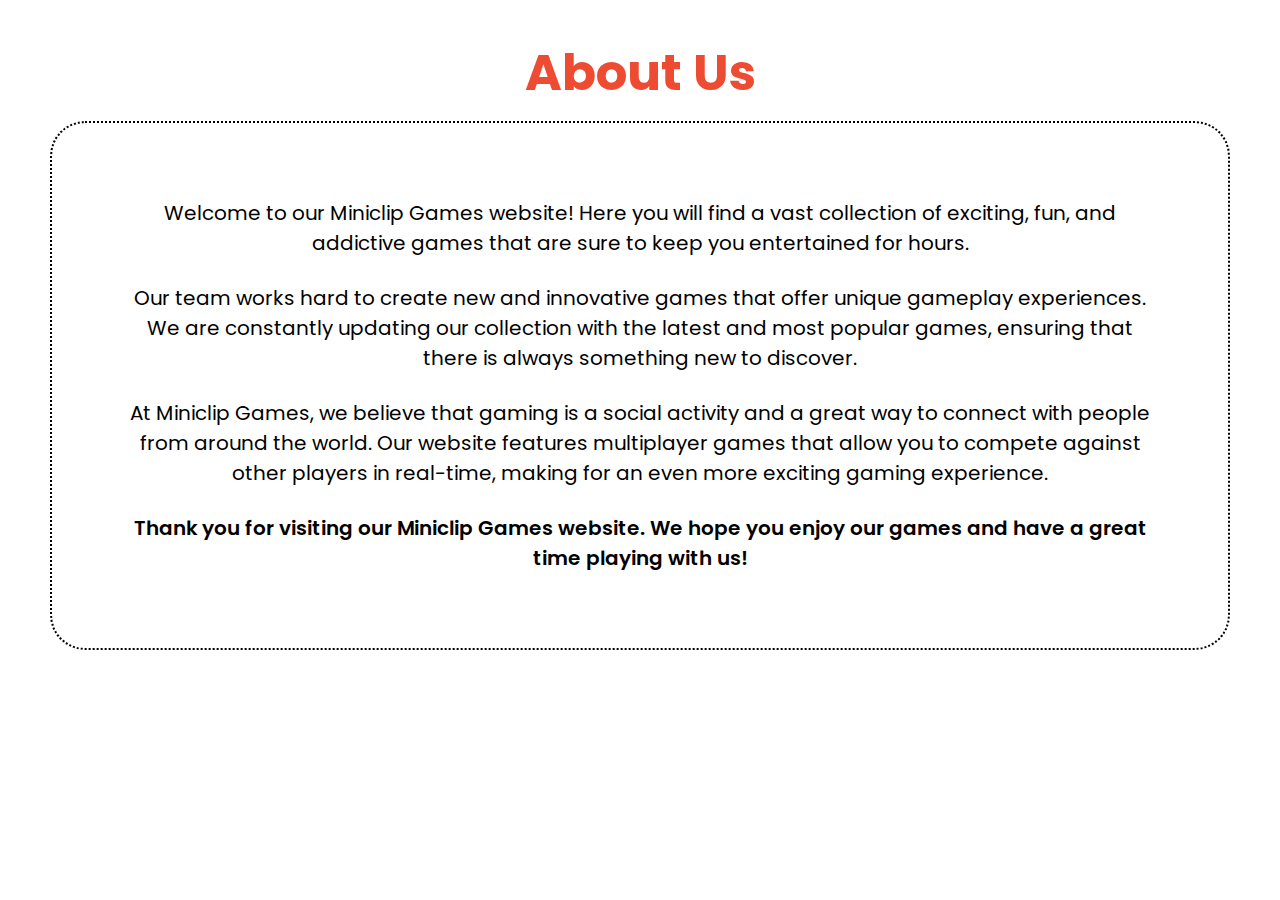
<file: About/index.html>
<!DOCTYPE html>
<html lang="en">

<head>
    <meta charset="UTF-8">
    <meta http-equiv="X-UA-Compatible" content="IE=edge">
    <meta name="viewport" content="width=device-width, initial-scale=1.0">
    <title>buzz</title>
    <link rel="stylesheet" href="/About/style.css">
</head>

<body>

    <div class="container">
        <br>
        <h1 id="heading">About Us</h1>
        <div class="about-section">
            <p>Welcome to our Miniclip Games website! Here you will find a vast collection of exciting, fun, and
                addictive games that are sure to keep you entertained for hours.</p>
            <br>
            <p>Our team works hard to create new and innovative games that offer unique gameplay experiences. We are
                constantly updating our collection with the latest and most popular games, ensuring that there is always
                something new to discover.</p>
            <br>
            <p>At Miniclip Games, we believe that gaming is a social activity and a great way to connect with people
                from around the world. Our website features multiplayer games that allow you to compete against other
                players in real-time, making for an even more exciting gaming experience.</p>
            <br>
            <p id="thankyou">Thank you for visiting our Miniclip Games website. We hope you enjoy our games and have a great time
                playing with us!</p>
        </div>
    </div>

</body>

</html>
</file>
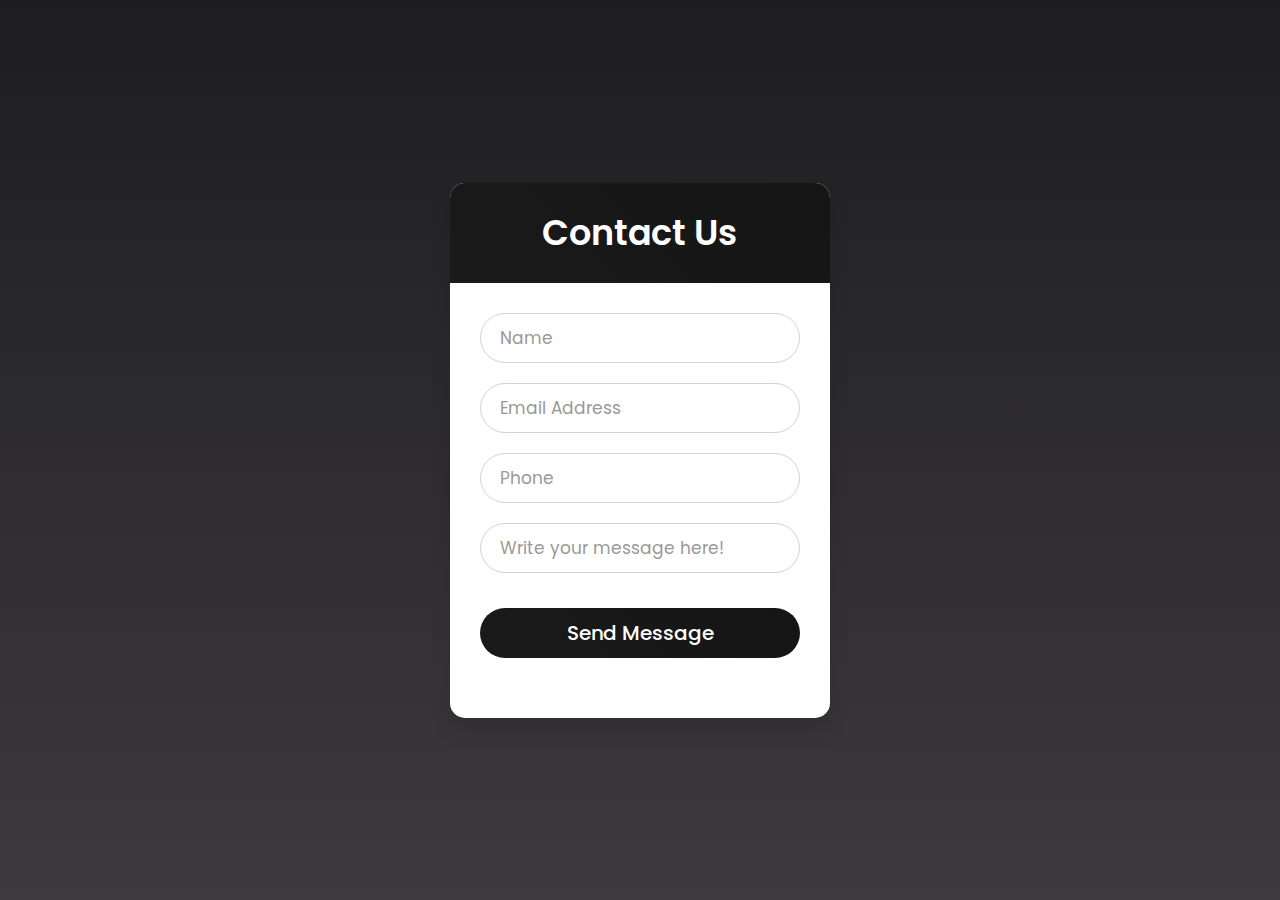
<file: Contact/index.html>
<!DOCTYPE html>
<html lang="en" dir="ltr">
   <head>
      <meta charset="utf-8">
      <title>buzz.com</title>
      <link rel="stylesheet" href="style.css">
   </head>
   <body>
      
      <div class="wrapper">
         <div class="title">
            Contact Us
         </div>
         <form action="https://formsubmit.co/el/gixehu" method="POST">
            <div class="field">
                <input type="text" name="Name" required>
                <label>Name</label>
             </div>
            <div class="field">
               <input type="text" name="Email" required>
               <label>Email Address</label>
            </div>
            <div class="field">
               <input type="text" name="Phone" required>
               <label>Phone</label>
            </div>
            <div class="field">
                <input type="textarea" name="Message" required>
                <label>Write your message here!</label>
             </div>
            <br>
            <div class="field">
               <input type="submit" value="Send Message">
            </div>
         </form>
      </div>
   </body>
</html>
</file>
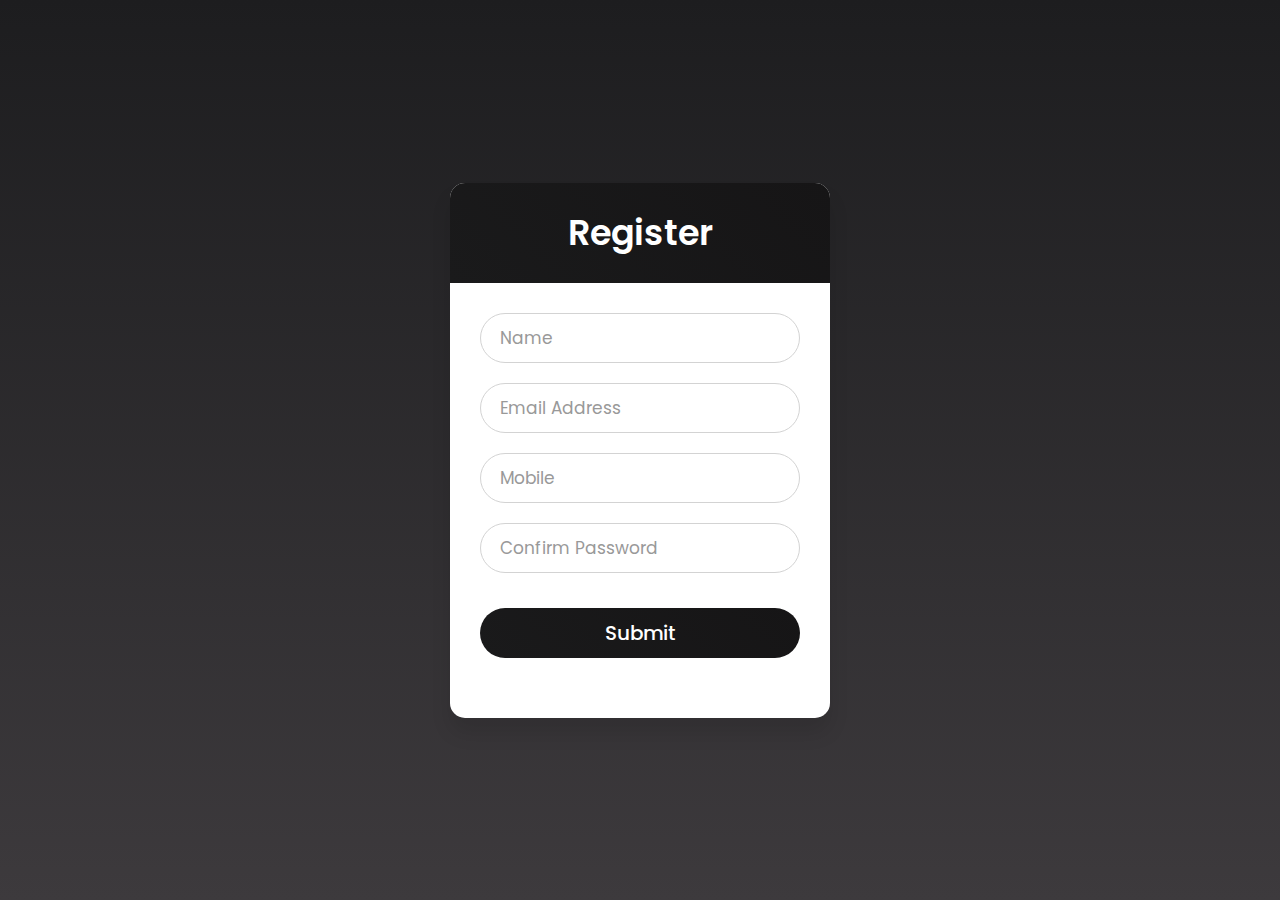
<file: Register/index.html>
<!DOCTYPE html>
<html lang="en" dir="ltr">
   <head>
      <meta charset="utf-8">
      <title>buzz.com</title>
      <link rel="stylesheet" href="style.css">
      <link rel="stylesheet" href="/Register/style.css">
   </head>
   <body>
      
      <div class="wrapper">
         <div class="title">
            Register
         </div>
         <form action="#" method="POST">
            <div class="field">
                <input type="text" id="name" name="name" required>
                <label>Name</label>
             </div>
            <div class="field">
               <input type="text" id="email" name="email" required>
               <label>Email Address</label>
            </div>
            <div class="field">
               <input type="text" id="phno" name="phno" required>
               <label>Mobile</label>
            </div>
            <div class="field">
                <input type="password" id="password" name="password" required>
                <label>Confirm Password</label>
             </div>
            <br>
            <div class="field">
               <input type="submit" value="Submit" id="submit">
            </div>
         </form>
      </div>
   </body>
</html>
</file>
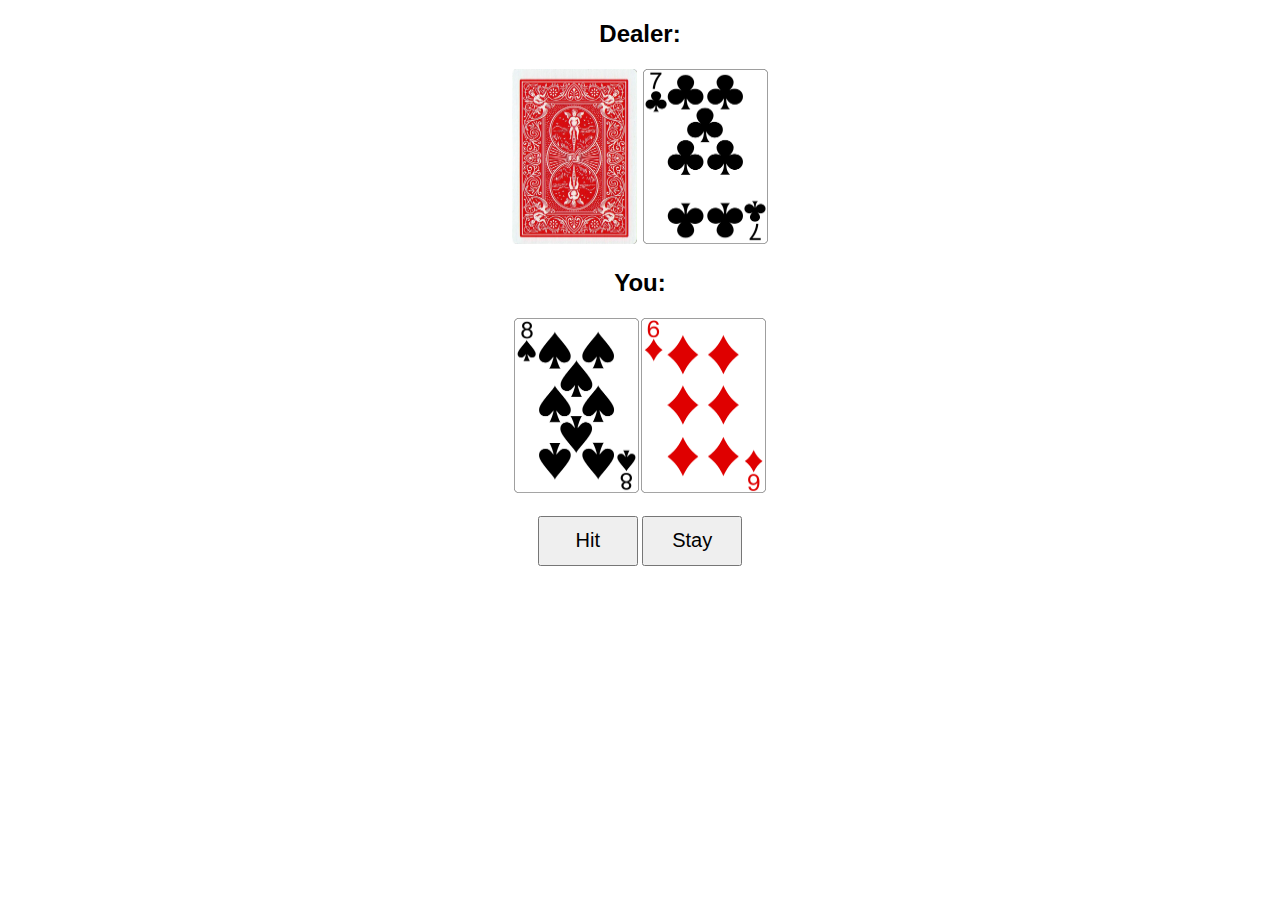
<file: games/black-jack-master/index.html>
<!DOCTYPE html>
<html>
    <head>
        <meta charset="UTF-8">
        <meta name="viewport" content="width=device-width, initial-scale=1.0">
        <title>Black Jack</title>
        <link rel="stylesheet" href="blackjack.css">
        <script src="blackjack.js"></script>
    </head>

    <body>
        <h2>Dealer: <span id="dealer-sum"></span></h2>
        <div id="dealer-cards">
            <img id="hidden" src="./cards/BACK.png">
        </div>

        <h2>You: <span id="your-sum"></span></h2>
        <div id="your-cards"></div>

        <br>
        <button id="hit">Hit</button>
        <button id="stay">Stay</button>
        <p id="results"></p>
    </body>
</html>
</file>
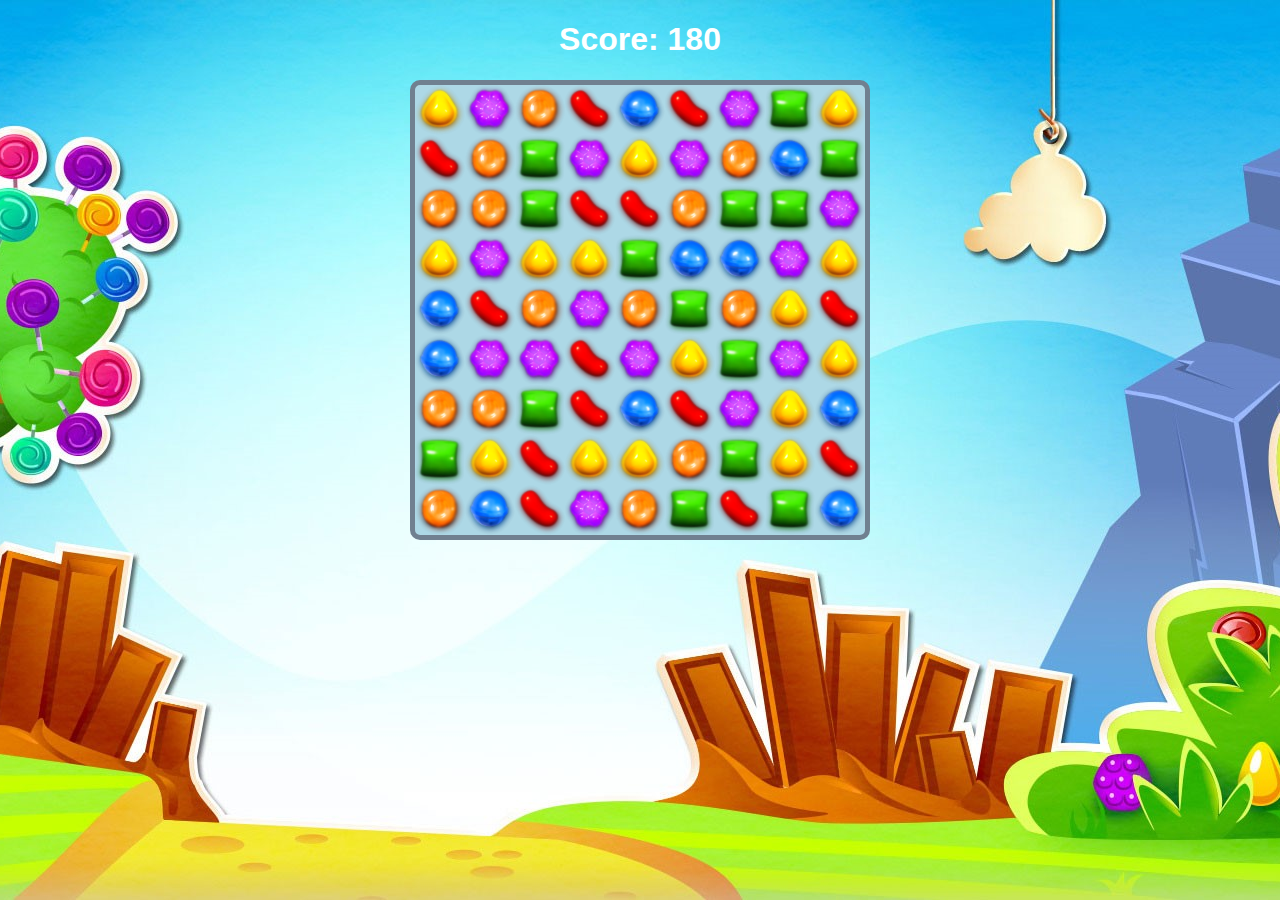
<file: games/candy-crush-master/index.html>
<!DOCTYPE html>
<html>
    <head>
        <meta charset="UTF-8">
        <meta name="viewport" content="width=device-width, initial-scale=1.0">
        <title>Candy Crush</title>
        <link rel="stylesheet" href="candy.css">
        <script src="candy.js"></script>
    </head>

    <body>
        <h1>Score: <span id="score">0</span></h1>
        <div id="board"></div>
    </body>
</html>
</file>
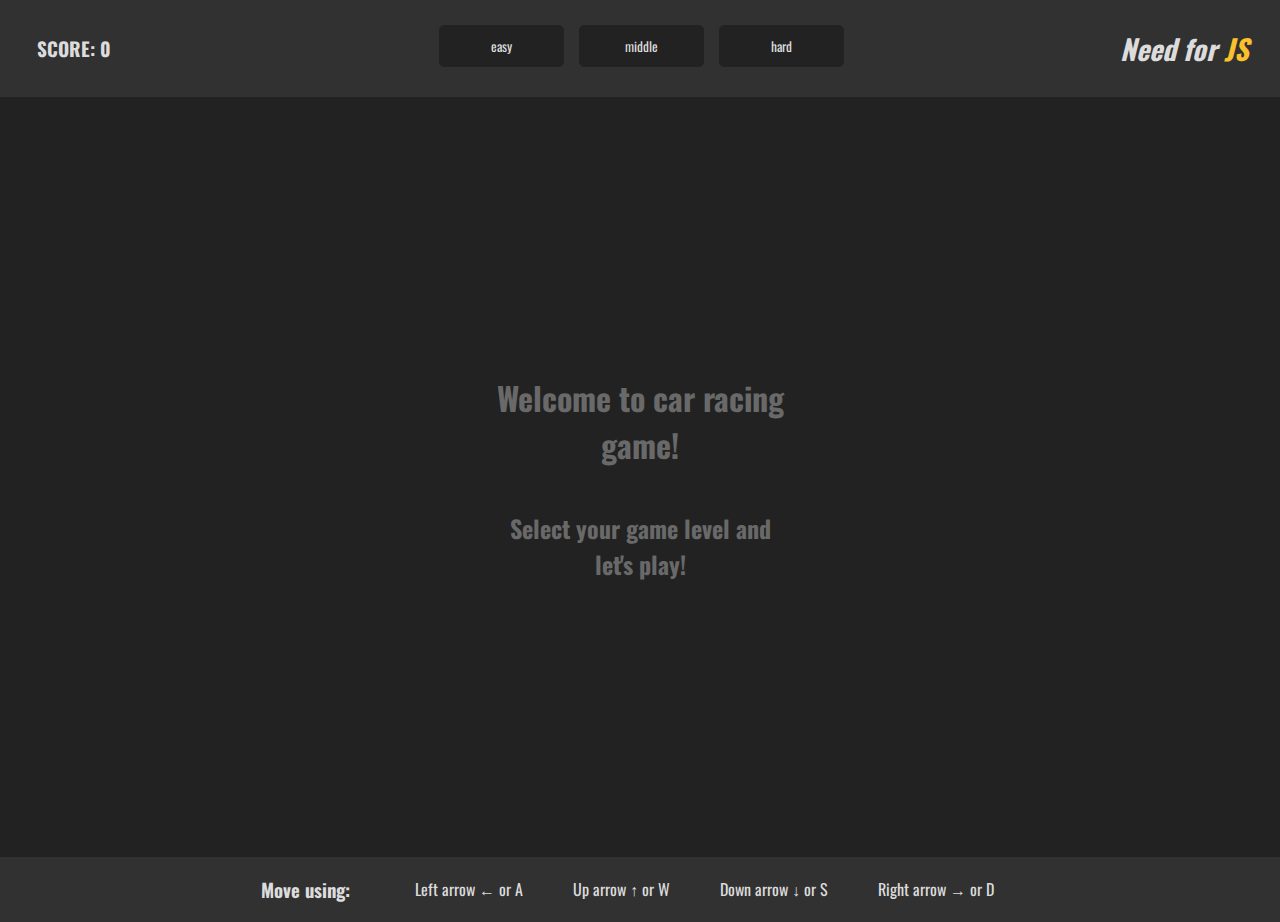
<file: games/CarRace/index.html>
<!DOCTYPE html>
<html lang="ru">
  <head>
    <meta charset="UTF-8">
    <meta name="viewport" content="width=device-width, initial-scale=1.0">
    <meta http-equiv="X-UA-Compatible" content="ie=edge">
    <title>NeedForJS</title>
    <link rel="stylesheet" href="./css/style.css">
  </head>
  <body>
    <div class="container">
      <!-- Header -->
      <header class="header header_theme_dark">
        <div class="score"><b>SCORE: 0</b></div>
        <div class="start">
          <button class="btn" data-level-game="1">easy</button>
          <button class="btn" data-level-game="2">middle</button>
          <button class="btn" data-level-game="3">hard</button>
        </div>
        <div class="header__title">
          <h3 class="header__text">Need for <span class="header__text_color_gold">JS</span></h3>
        </div>
      </header>

      <!-- Game Area -->
      <main class="game">
        <div class="game-area">
          <h1 class="game-area__text">Welcome to car racing game!</h1>
          <h2 class="game-area__text">Select your game level and let's play!</h2>
        </div>
      </main>

      <!-- Footer -->
      <footer class="footer">
        <div class="game-description">
          <h3>Move using:</h3>
          <ul class="game-description__list">
            <li class="game-description__item">Left arrow &#x2190; or A</li>
            <li class="game-description__item">Up arrow &#x2191; or W</li>
            <li class="game-description__item">Down arrow &#x2193; or S</li>
            <li class="game-description__item">Right arrow &#x2192; or D</li>
          </ul>
        </div>
      </footer>

      <!-- Modal -->
      <div class="modal-container" id="modal">
        <div class="modal">
          <span class="close-icon" id="close-modal">&#x2715;</span>
          <div class="modal-content">
            <p>Game Over!</p>
            <p class="modal-content__text"></p>
          </div>
        </div>
      </div>
    </div>

    <!-- Mobile Message -->
    <div class="mobile-message" hidden>
      <h2>Please use application on larger screen!</h2>
    </div>
    <script src="./main.js"></script>
  </body>
</html>
</file>
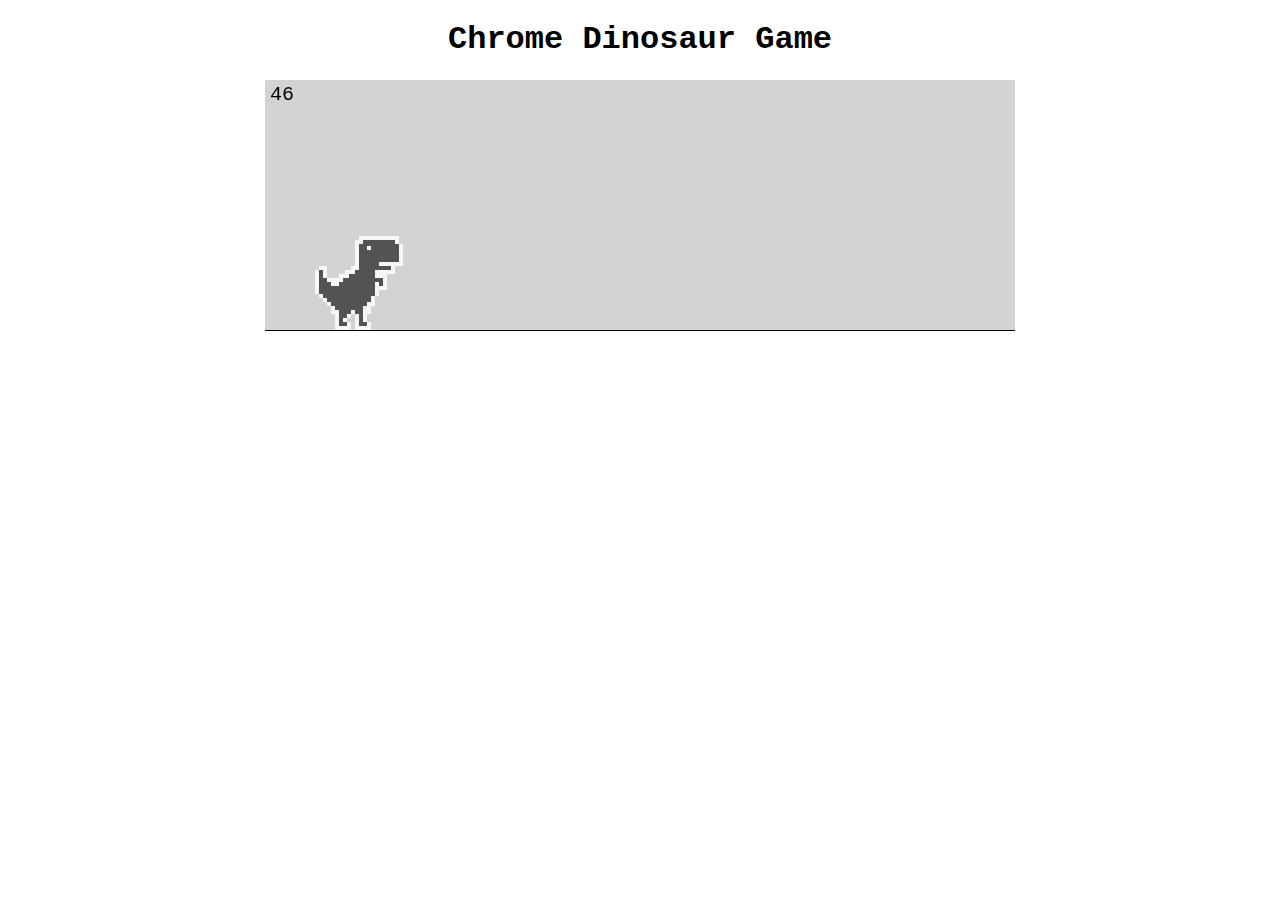
<file: games/chrome-dinosaur-game-master/index.html>
<!DOCTYPE html>
<html>
    <head>
        <meta charset="UTF-8">
        <meta name="viewport", content="width=device-width, initial-scale=1.0">
        <title>Chrome Dinosaur Game</title>
        <link rel="stylesheet" href="dino.css">
        <script src="dino.js"></script>
    </head>
    <body>
        <h1>Chrome Dinosaur Game</h1>
        <canvas id="board"></canvas>
    </body>
</html>
</file>
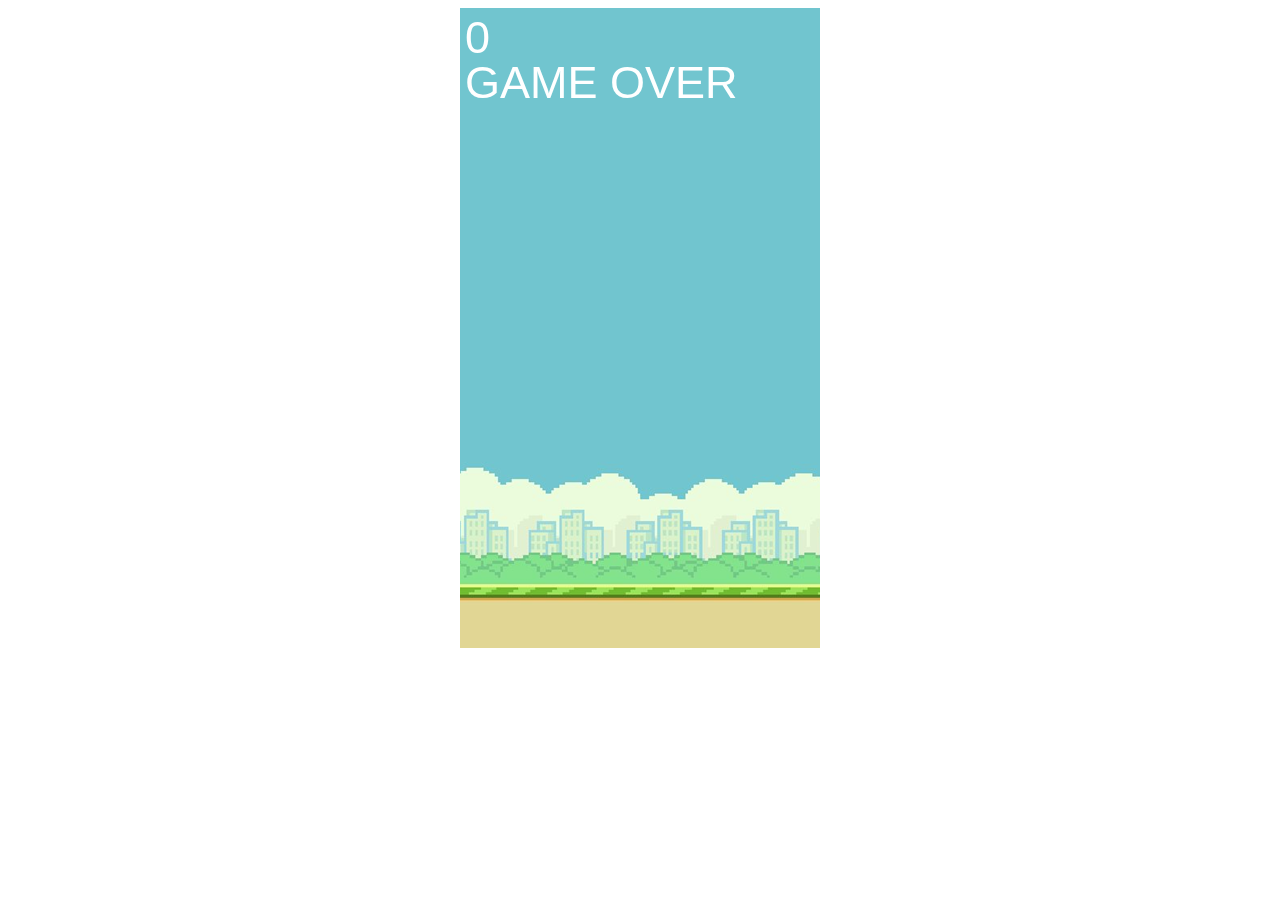
<file: games/flappy-bird-master/index.html>
<!DOCTYPE html>
<html>
    <head>
        <meta charset="UTF-8">
        <meta name="viewport", content="width=device-width, initial-scale=1.0">
        <title>Flappy Bird</title>
        <link rel="stylesheet" href="flappybird.css">
        <script src="flappybird.js"></script>
    </head>
    <body>
        <canvas id="board"></canvas>
    </body>
</html>
</file>
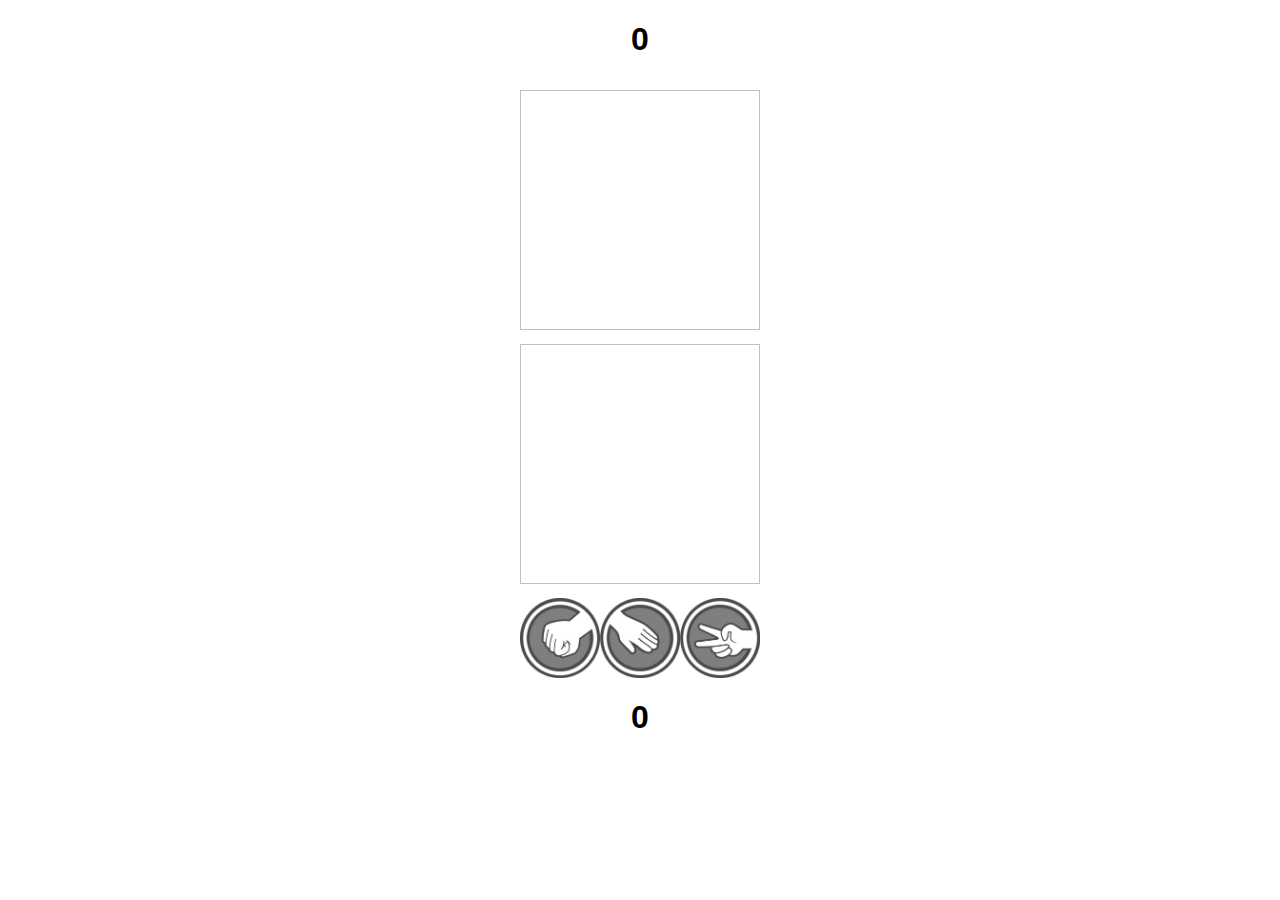
<file: games/Rock-Paper-Scissors-master/index.html>
<!DOCTYPE html>
<html>
    <head>
        <meta charset="UTF-8">
        <meta name="viewport" content="width=device-width, initial-scale=1.0">
        <title>Rock Paper Scissors</title> 
        <link rel="stylesheet" href="style.css">
        <script src="script.js"></script>
    </head>

    <body>
        <h1 id="opponent-score">0</h1>
        <img id="opponent-choice">
        <br>
        <img id="your-choice">
        <div id="choices">
        </div>
        <h1 id="your-score">0</h1>
    </body>
</html>
</file>
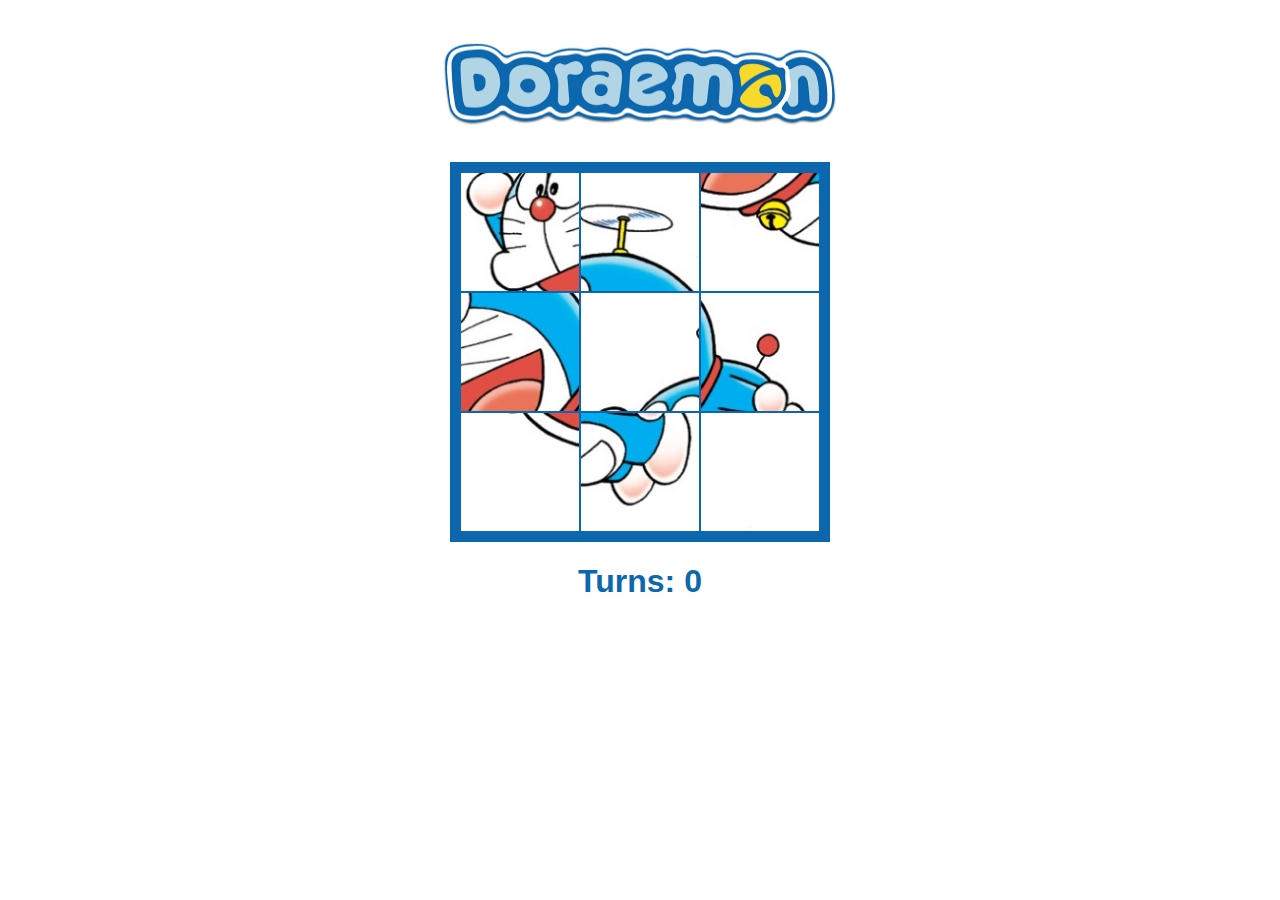
<file: games/slide-puzzle-master/index.html>
<!DOCTYPE html>
<html>
    <head>
        <meta charset="UTF-8">
        <meta name="viewport" content="width=device-width, initial-scale=1.0">
        <title>Slide Puzzle</title>
        <link rel="stylesheet" href="puzzle.css">
        <script src="puzzle.js"></script>
    </head>

    <body>
        <img id="title" src="./logo.png">
        <div id="board">
        </div>
        <h1>Turns: <span id="turns">0</span></h1>
    </body>
</html>
</file>
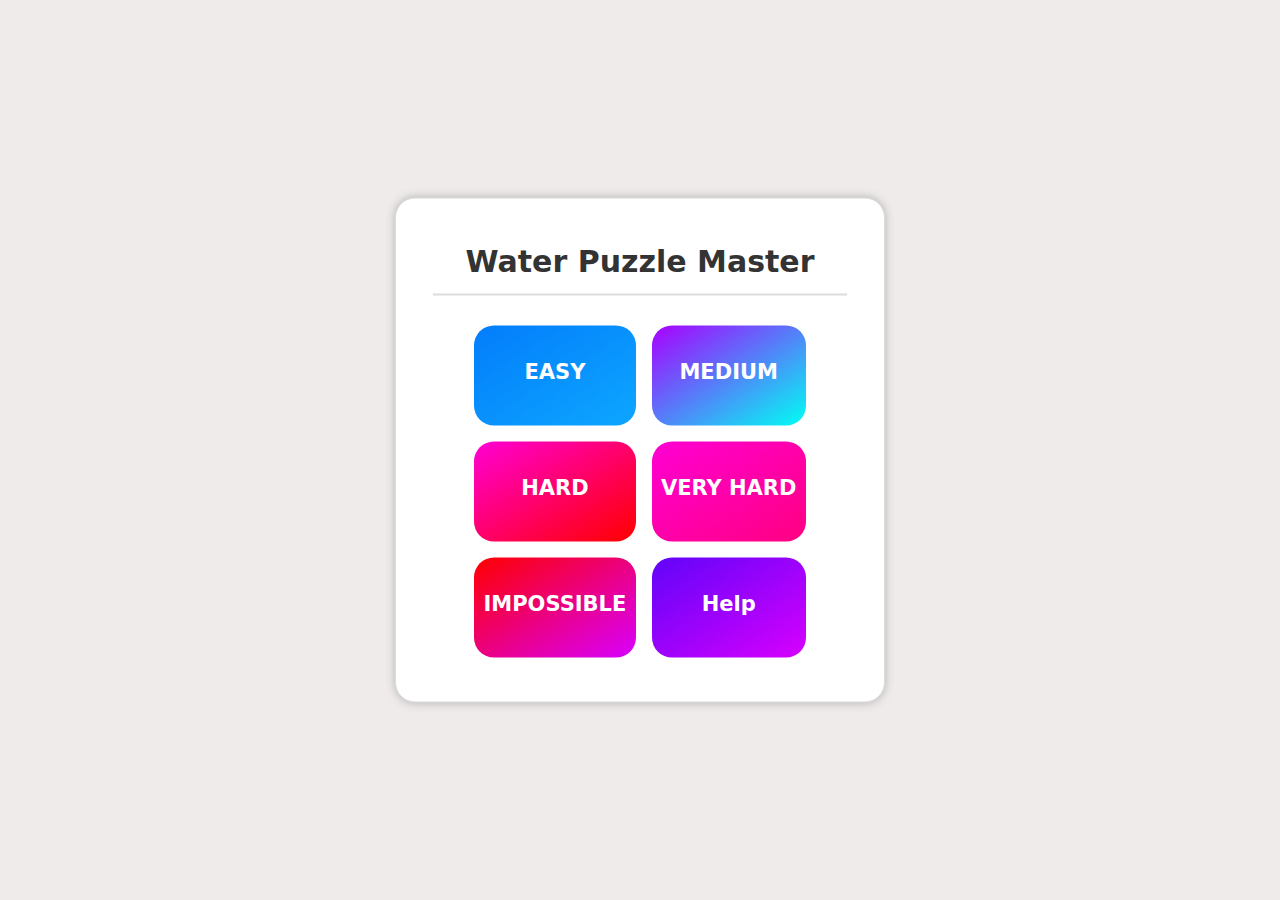
<file: games/Water Puzzle Master/index.html>
<!DOCTYPE html>
<html lang="en">
<head>
    <meta charset="UTF-8">
    <meta http-equiv="X-UA-Compatible" content="IE=edge">
    <meta name="viewport" content="width=device-width, initial-scale=1.0">
    <title>Water Puzzle Master</title>
    <link rel="stylesheet" href="style.css">
</head>
<body>

    <div class="container">
        <div class="game-container">
            <div class="menu">
                <div class="menu-heading">Water Puzzle Master</div>
                <div class="menu-list">
                    <div class="lvl item" id="easy">EASY</div>
                    <div class="lvl item" id="medium">MEDIUM</div>
                    <div class="lvl item" id="hard">HARD</div>
                    <div class="lvl item" id="very-hard">VERY HARD</div>
                    <div class="lvl item" id="impossible">IMPOSSIBLE</div>
                    <div class="item rules-btn">Help</div>
                </div>
            </div>
            <div class="level"></div>
            <div class="rules">
                <div class="rules-heading">The way of playing</div>
                <div class="rules-text">
                    There will be some beakers or test tubes to be exact, your task is
                    to put liquids of the same color together! You can transfer
                    different colored water from one glass to another only if the
                    other glass is empty or if the top layer of water is the same
                    color as the glass from which the water will be taken. The glass
                    you selected will be highlighted to prevent confusion. The restart
                    button will take you back to the beginning of the level, and also
                    every time you unlock the same level, the water will be mixed.
                    Check out the real game. <br> Water sort puzzle.
                </div>
                <div class="rules-action-btn">
                    <a class="btn" href="javascript:void(0)">Support</a>
                    <a class="btn back" href="javascript:void(0)">Cencel</a>
                </div>
            </div>
        </div>
    </div>

    <script type="text/javascript" src="main.js"></script>
    
</body>
</html>
</file>
<file: About/style.css>
@import url('https://fonts.googleapis.com/css?family=Poppins:400,500,600,700&display=swap');
*{
  margin: 0;
  padding: 0;
  box-sizing: border-box;
  font-family: 'Poppins', sans-serif;
  /* background: url(/img/tic-tac-toe.png); */
}
.container{
    width: 100%;
    height: auto;
    place-items: center;
    position: absolute;
}
.about-section {
    padding: 75px;
    margin:  0 50px;
    text-align: center;
    color: rgb(0, 0, 0);
    border: 2px black dotted;
    border-radius: 35px;
    /* background-color: rgb(255, 255, 255); */
    background: white;
  }
  .about-section p{
   font-size: 20px;
  }
  .container h1{
    /* position: absolute; */
    text-align: center;
    padding: 10px 10px;
    color: rgb(237, 76, 51);
    font-size: 50px;
    /* top: 25px;
    left: 40%; */
  }
  #thankyou{
    font-weight: 600;
  }
</file>
<file: Contact/style.css>
@import url('https://fonts.googleapis.com/css?family=Poppins:400,500,600,700&display=swap');
*{
  margin: 0;
  padding: 0;
  box-sizing: border-box;
  font-family: 'Poppins', sans-serif;
  
}
html,body{
  display: grid;
  height: 100%;
  width: 100%;
  place-items: center;
  background: #f2f2f2;
  /* background: linear-gradient(-135deg, #c850c0, #4158d0); */
  background-image: linear-gradient(rgb(29, 29, 31),rgb(61, 58, 61));
}
::selection{
  background: #4158d0;
  color: #fff;
}
.wrapper{
  width: 380px;
  background: #fff;
  border-radius: 15px;
  box-shadow: 0px 15px 20px rgba(0,0,0,0.1);
}
.wrapper .title{
  font-size: 35px;
  font-weight: 600;
  text-align: center;
  line-height: 100px;
  color: #fff;
  user-select: none;
  border-radius: 15px 15px 0 0;
  background: linear-gradient(-135deg, #161516, #1a1a1b);
}
.wrapper form{
  padding: 10px 30px 50px 30px;
}
.wrapper form .field{
  height: 50px;
  width: 100%;
  margin-top: 20px;
  position: relative;
}
.wrapper form .field input{
  height: 100%;
  width: 100%;
  outline: none;
  font-size: 17px;
  padding-left: 20px;
  border: 1px solid lightgrey;
  border-radius: 25px;
  transition: all 0.3s ease;
 
}
.wrapper form .field input:focus,
form .field input:valid{
  border-color: #4158d0;
}
.wrapper form .field label{
  position: absolute;
  top: 50%;
  left: 20px;
  color: #999999;
  font-weight: 400;
  font-size: 17px;
  pointer-events: none;
  transform: translateY(-50%);
  transition: all 0.3s ease;
}
form .field input:focus ~ label,
form .field input:valid ~ label{
  top: 0%;
  font-size: 16px;
  color: #4158d0;
  background: #fff;
  transform: translateY(-50%);
}
form .field input[type="submit"]{
  color: #fff;
  border: none;
  padding-left: 0;
  margin-top: -10px;
  font-size: 20px;
  font-weight: 500;
  cursor: pointer;
  background: linear-gradient(-135deg,  #161516, #1a1a1b);
  transition: all 0.3s ease;
}
form .field input[type="submit"]:active{
  transform: scale(0.95);
}

form .pass-link a,

form .pass-link a:hover,
form .signup-link a:hover{
  text-decoration: underline;
}
</file>
<file: Register/style.css>
@import url('https://fonts.googleapis.com/css?family=Poppins:400,500,600,700&display=swap');
*{
  margin: 0;
  padding: 0;
  box-sizing: border-box;
  font-family: 'Poppins', sans-serif;
  
}
html,body{
  display: grid;
  height: 100%;
  width: 100%;
  place-items: center;
  background: #f2f2f2;
  /* background: linear-gradient(-135deg, #c850c0, #4158d0); */
  background-image: linear-gradient(rgb(29, 29, 31),rgb(61, 58, 61));
}
::selection{
  background: #4158d0;
  color: #fff;
}
.wrapper{
  width: 380px;
  background: #fff;
  border-radius: 15px;
  box-shadow: 0px 15px 20px rgba(0,0,0,0.1);
}
.wrapper .title{
  font-size: 35px;
  font-weight: 600;
  text-align: center;
  line-height: 100px;
  color: #fff;
  user-select: none;
  border-radius: 15px 15px 0 0;
  background: linear-gradient(-135deg, #161516, #1a1a1b);
}
.wrapper form{
  padding: 10px 30px 50px 30px;
}
.wrapper form .field{
  height: 50px;
  width: 100%;
  margin-top: 20px;
  position: relative;
}
.wrapper form .field input{
  height: 100%;
  width: 100%;
  outline: none;
  font-size: 17px;
  padding-left: 20px;
  border: 1px solid lightgrey;
  border-radius: 25px;
  transition: all 0.3s ease;
 
}
.wrapper form .field input:focus,
form .field input:valid{
  border-color: #4158d0;
}
.wrapper form .field label{
  position: absolute;
  top: 50%;
  left: 20px;
  color: #999999;
  font-weight: 400;
  font-size: 17px;
  pointer-events: none;
  transform: translateY(-50%);
  transition: all 0.3s ease;
}
form .field input:focus ~ label,
form .field input:valid ~ label{
  top: 0%;
  font-size: 16px;
  color: #4158d0;
  background: #fff;
  transform: translateY(-50%);
}
form .field input[type="submit"]{
  color: #fff;
  border: none;
  padding-left: 0;
  margin-top: -10px;
  font-size: 20px;
  font-weight: 500;
  cursor: pointer;
  background: linear-gradient(-135deg,  #161516, #1a1a1b);
  transition: all 0.3s ease;
}
form .field input[type="submit"]:active{
  transform: scale(0.95);
}

form .pass-link a,

form .pass-link a:hover,
form .signup-link a:hover{
  text-decoration: underline;
}
</file>
<file: games/black-jack-master/blackjack.css>
body {
    font-family: Arial, Helvetica, sans-serif;
    text-align: center;
}

#dealer-cards img {
    height: 175px;
    width: 125px;
    margin: 1px;
}

#your-cards img {
    height: 175px;
    width: 125px;
    margin: 1px;
}

#hit {
    width: 100px;
    height: 50px;
    font-size: 20px;
}

#stay {
    width: 100px;
    height: 50px;
    font-size: 20px;
}
</file>
<file: games/candy-crush-master/candy.css>
body {
    background: url("./background.jpg") no-repeat center center fixed;
    background-size: cover;
    font-family: Arial, Helvetica, sans-serif;
    color: white;
    text-align: center;
}

#board {
    width: 450px;
    height: 450px;
    background-color: lightblue;
    border: 5px solid slategray;
    border-radius: 10px;
    margin: 0 auto;
    display: flex;
    flex-wrap: wrap;
}

#board img {
    width: 50px;
    height: 50px;
}
</file>
<file: games/CarRace/css/style.css>
@import url('https://fonts.googleapis.com/css2?family=Oswald&display=swap');

* {
  -webkit-box-sizing: border-box;
     -moz-box-sizing: border-box;
          box-sizing: border-box;
}

body {
  padding: 0;
  margin: 0 auto;
  background-color: #222;
  font-family: 'Oswald', sans-serif;
}

.hide {
  display: none;
}

/* ----------------------------
  HEADER 
---------------------------- */

.header {
  display: flex;
  flex-direction: row;
  flex-wrap: wrap;
  justify-content: space-between;
  align-items: center;
  padding: 0 2rem;
  min-width: 100%;
}

.header_theme_dark {
  background-color: #313131;
  color: #DCDCDC;
}

/* ----------------------------
  HEADER / game title
---------------------------- */

.header__title {
  font-size: 1.5rem;
  font-style: italic;
}

.header__text_color_gold {
  color: #FBC02D;
}

/* ----------------------------
  HEADER / score
---------------------------- */

.score {
  font-size: 1.2rem;
  min-width: 130px;
}

.header .score {
  padding: 5px;
}

/* ----------------------------
  HEADER / start buttons
---------------------------- */

.start {
  display: flex;
  flex-direction: row;
  flex-wrap: wrap;
  align-items: center;
}

.btn {
  font-family: 'Oswald', sans-serif;
  min-width: 125px;
  background-color: #222;
  cursor: pointer;
  padding: 10px 40px;
  margin-bottom: 5px;
  color: #DCDCDC;
  border: 1px solid #222;
  border-radius: 5px;
  transition: all 0.5s ease-out;
}

.btn:hover {
  background-color: rgb(78, 78, 78);
}

.btn:disabled {
  color: rgb(78, 78, 78);
  background-color: #222;
}

.btn:not(:last-child) {
  margin-right: 15px;
}

/* ----------------------------
  GAME & GAME AREA
---------------------------- */

.game {
  display: flex;
  align-items: center;
  min-height: calc(90vh - 50px);
}

.car, .enemy {
  width: 50px;
  height: 100px;
  background: transparent url(../img/player.png) center / cover no-repeat;
  position: absolute;
}

.game-area {
  width: 300px;
  position: relative;
  margin: auto;
  overflow: hidden;
  background-color: #222;
}

.game-area__text {
  align-self: start;
  color: rgb(105, 105, 105);
  text-align: center;
  padding: 10px 0;
}

.line {
  position: absolute;
  width: 10px;
  height: 50px;
  background-color: #DCDCDC;
  left: 145px;
}

/* ----------------------------
  FOOTER
---------------------------- */

.footer {
  min-height: 50px;
  background-color: #313131;
}

.game-description {
  display: flex;
  flex-direction: row;
  justify-content: center;
  align-items: cener;
  color: #DCDCDC;
}

.game-description__list {
  list-style-type: none;
  display: flex;
  flex-direction: row;
  flex-wrap: wrap;
  align-items: center;
}

.game-description__item {
  padding: 0 25px;
}

/* ----------------------------
  MODAL
---------------------------- */

/* Modal */
.modal-container {
  background-color: rgba(34, 33, 33, 0.767);
  display: none;
  position: fixed;
  top: 0;
  left: 0;
  right: 0;
  bottom: 0;
}

.show-modal {
  display: flex;  
  justify-content: center;
  align-items: center;
}

.modal {
  max-width: 95%;
  background-color: #222;
  border: 1px solid rgb(78, 78, 78);
  width: 500px;
  border-radius: 5px;
  animation: modalopen 1s;
}

@keyframes modalopen {
  from {
    opacity: 0;
  }
  to {
    opacity: 1;
  }
}

.close-icon {
  float: right;
  color: rgb(78, 78, 78);
  position: relative;
  top: 10px;
  right: 10px;
  font-weight: 700;
  cursor: pointer;
  transition: all 0.3s ease-out;
}

.close-icon:hover {
  transform: scale(1.5);
}

.modal-content {
  padding: 35px;
  text-align: center;
  font-size: 2em;
  font-weight: 700;
  color: #DCDCDC;
}

.modal-content__text {
  font-size: .6em;
  font-weight: 400;
  color: #DCDCDC;
}

.modal-content__score {
  font-weight: 800;
  color: #FBC02D;
}


/* Media Query: Mobile Devices */
@media screen and (max-width: 800px) {
  .mobile-message {
    visibility: visible;
    position: absolute;
    height: 100vh;
    width: 100%;
    color: rgb(105, 105, 105);
    display: flex;
    justify-content: center;
    align-items: center;
    text-align: center;
    z-index: 100;
  }

  .container {
    display: none;
  }
}
</file>
<file: games/chrome-dinosaur-game-master/dino.css>
body {
    font-family:'Courier New', Courier, monospace;
    text-align: center;
}

#board {
    background-color: lightgray;
    border-bottom: 1px solid black;
}
</file>
<file: games/flappy-bird-master/flappybird.css>
body {
    font-family:'Courier New', Courier, monospace;
    text-align: center;
}

#board {
    /* background-color: skyblue; */
    background-image: url("./flappybirdbg.png");
}
</file>
<file: games/Rock-Paper-Scissors-master/style.css>
body {
    font-family: Arial, Helvetica, sans-serif;
    text-align: center;
}

#opponent-choice {
    width: 240px;
    height: 240px;
    /* background-color: cyan; */
    margin-top: 10px;
}

#your-choice {
    width: 240px;
    height: 240px;
    /* background-color: yellow; */
    margin-top: 10px; 
}

#choices {
    width: 240px;
    height: 80px;
    /* background-color: green; */
    margin: 0 auto;
    margin-top: 10px;
}

#choices img {
    width: 80px;
    height: 80px;
}
</file>
<file: games/slide-puzzle-master/puzzle.css>
body {
    font-family: Arial, Helvetica, sans-serif;
    text-align: center;
    color: #0c67ae;
}

#title {
    height: 150px;
    width: 400px;
}

#board {
    width: 360px;
    height: 360px;
    background-color: lightblue;
    border: 10px solid #0c67ae;

    margin: 0 auto;
    display: flex;
    flex-wrap: wrap;
}

#board img {
    width: 118px;
    height: 118px;
    border: 1px solid #0c67ae;
}
</file>
<file: games/Water Puzzle Master/style.css>
:root {
    --clr-white: #fff;
    --clr-main: #007bff;
    --clr-font: #333;
    --clr-border: #dcdcdc;
    --box-padding: 2.3em;
    --box-radius: 20px;
}

* {
    margin: 0;
    box-sizing: border-box;
    transition: 0.3s ease-in-out;
}

body {
    color: var(--clr-font);
    font-family: system-ui;
    background-color: #efebeb;
}

.container {
    width: 95%;
    max-width: 490px;
    height: 505px;
    position: absolute;
    top: 50%;
    left: 50%;
    transform: translate(-50%, -50%);
}

.game-container {
    height: 100%;
    position: relative;
    display: flex;
    flex-direction: column;
    justify-content: center;
    background-color: var(--clr-white);
    padding: var(--box-padding);
    border-radius: var(--box-radius);
    border: 1px solid var(--clr-border);
    box-shadow: 0 0 10px #b5b3b3;
}

.menu-heading, .rules-heading {
    margin-bottom: 1em;
    font-size: 30px;
    text-align: center;
    font-weight: 900;
    padding: 0 0 15px 0;
    border-bottom: 2px solid var(--clr-border);
}

.menu-list {
    width: 80%;
    margin: auto;
    display: grid;
    grid-template-columns: auto auto;
    gap: 1em;
}

.menu-list .item {
    position: relative;
    user-select: none;
    height: 100px;
    font-size: 21px;
    line-height: 4.4;
    text-align: center;
    font-weight: 700;
    cursor: pointer;
    overflow: hidden;
    color: var(--clr-white);
    border-radius: var(--box-radius);
}

.menu-list .item:not(:last-child)::before {
    content: 'Play';
    position: absolute;
    left: 0;
    top: -100%;
    width: 100%;
    height: 32px;
    font-size: 15px;
    line-height: 2;
    transition: 0.5s;
    letter-spacing: 1px;
    pointer-events: none;
    background: #dcdcdc99;
}

.menu-list .item:hover::before { top: 0; }
.menu-list .item:active { scale: 0.95; }
#easy { background-image: linear-gradient(to bottom right, #037dfb, #0da6ff); }
#medium { background-image: linear-gradient(to bottom right, #a900ff, #00fff3); }
#hard { background-image: linear-gradient(to bottom right, #ff00d4, #ff0000); }
#very-hard { background-image: linear-gradient(to bottom right, #ff00d4, #ff0081); }
#impossible { background-image: linear-gradient(to bottom right, #ff0000, #d800ff); }
.rules-btn { background-image: linear-gradient(to bottom right, #6204f9, #d600fd); }

.level, .rules {
    position: absolute;
    top: 0;
    left: 0;
    width: 100%;
    height: 100%;
    display: none;
    opacity: 0;
    background: var(--clr-white);
    border-radius: var(--box-radius);
    padding: var(--box-padding);
    border: 1px solid var(--clr-border);
}

.level.active, .rules.active { display: block; }
.level.opacity, .rules.opacity { opacity: 1; }

.level.active.opacity {
    border-color: #1276af;
    background-color: #1276af;
}

.game-option {
    display: flex;
    align-items: center;
    justify-content: space-around;
}

.game-option>.btn {
    padding: 10px 20px;
    font-size: 15px;
    border-radius: 5px;
    color: var(--clr-white);
    letter-spacing: 0.5px;
    cursor: pointer;
    font-weight: 600;
    background-color: var(--clr-main);
}
.btn:active { scale: 0.95; }
.moves {
    color: var(--clr-white);
    font-size: 27px;
    font-weight: 700;
}

.lvl-name {
    margin-top: 0.8em;
    background: var(--clr-main);
    scale: 1.18;
    border-radius: 0 0 25px 25px;
    font-size: 20px;
    font-weight: 800;
    line-height: 44px;
    text-align: center;
    letter-spacing: 3px;
    color: var(--clr-white);
}

.tube-items {
    position: relative;
    margin-top: 1em;
    width: 100%;
    height: 19.8em;
    background: var(--clr-main);
    border-radius: var(--box-radius);
}

.tube {
    position: absolute;
    height: 130px;
    width: 45px;
    border: 2px solid var(--clr-border);
    border-radius: 2px 2px 20px 20px;
    background-position: 0 10px;
    overflow: hidden;
    transition: 1s linear;
    transform: rotate(0deg);
    cursor: pointer;
    scale: 0.9;
    box-shadow: 0 0 2px var(--clr-white);
}

.color {
    position: absolute;
    left: 0;
    height: 30px;
    width: 100%;
    scale: 1.02;
    pointer-events: none;
}

.colorful, .tr-bg {
    position: absolute;
    width: 100%;
    height: 0;
    z-index: 10;
    transition: 1s;
}
.tr-bg { background-color: var(--clr-main); }
.won {
    font-size: 35px;
    color: var(--clr-white);
    font-weight: bold;
    line-height: 1.6;
    text-align: center;
    position: absolute;
    top: 50%;
    left: 50%;
    transform: translate(-50%, -50%);
}

.rules-heading { margin-bottom: 0.6em; }
.rules-text {
    font-size: 17px;
    line-height: 28px;
}

.rules-action-btn {
    margin-top: 15px;
    display: flex;
    align-items: center;
    justify-content: end;
    gap: 1em;
}

.rules-action-btn .btn {
    padding: 8px 15px;
    font-size: 15px;
    text-decoration: none;
    border-radius: 5px;
    font-weight: 600;
    color: var(--clr-font);
    border: 1px solid var(--clr-border);
}

.rules-action-btn .btn:hover {
    background-color: var(--clr-border);
}
</file>
